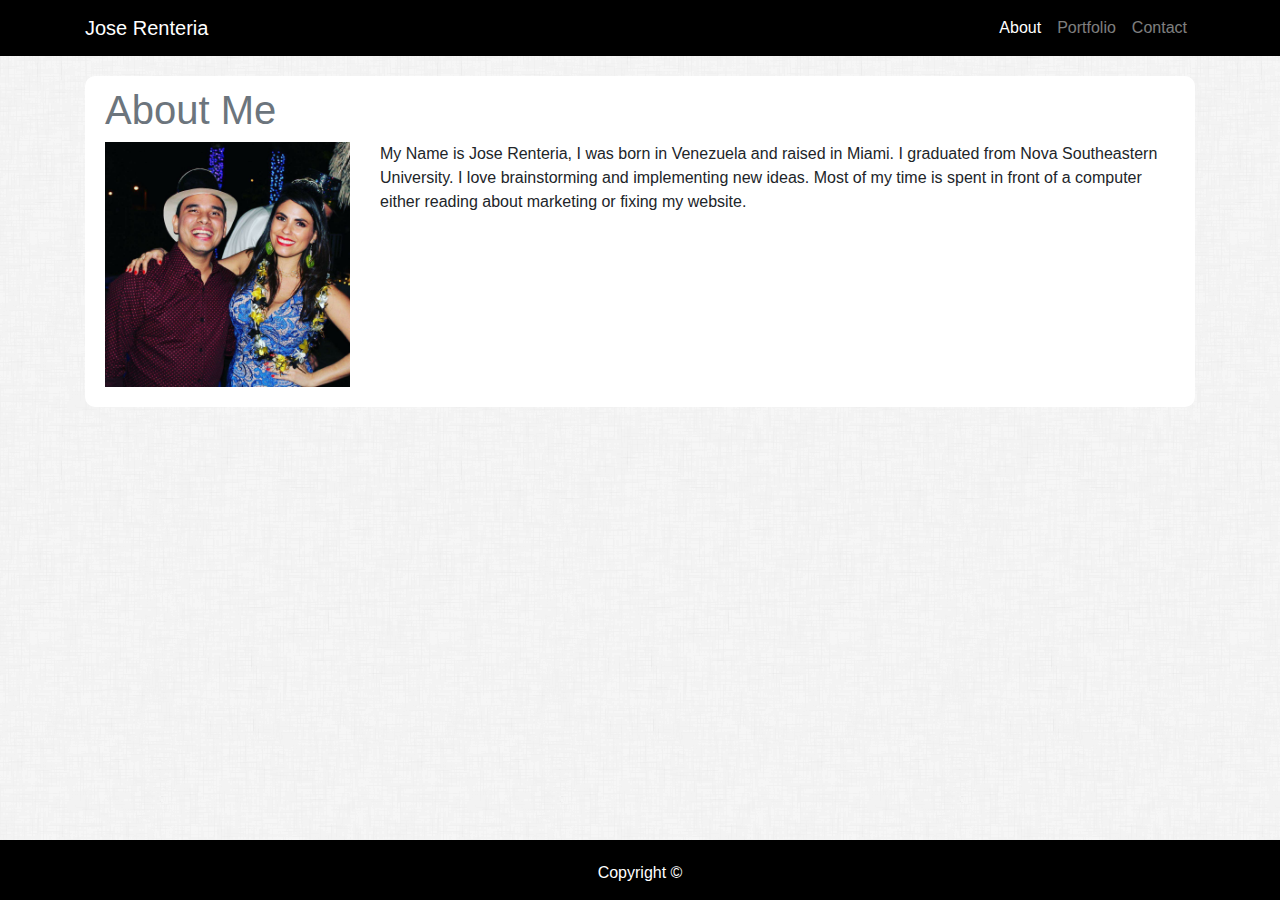
<file: index.html>
<!DOCTYPE html>
<html>

<head>
    <meta charset="utf-8" />
    <title>Portfolio</title>
    <meta name="viewport" content="width=device-width, initial-scale=1">
    <link rel="stylesheet" href="https://maxcdn.bootstrapcdn.com/bootstrap/4.0.0/css/bootstrap.min.css" integrity="sha384-Gn5384xqQ1aoWXA+058RXPxPg6fy4IWvTNh0E263XmFcJlSAwiGgFAW/dAiS6JXm"
        crossorigin="anonymous">
    <link rel="stylesheet" type="text/css" href="assets/css/styles.css">
    <link href="https://fonts.googleapis.com/css?family=Luckiest+Guy" rel="stylesheet">
</head>

<body>
    <nav class="navbar navbar-expand-lg navbar-dark greenBG">
        <div class="container">
            <a class="navbar-brand 4aaaa5" href="index.html">Jose Renteria</a>
            <button class="navbar-toggler" type="button" data-toggle="collapse" data-target="#navbarSupportedContent" aria-controls="navbarSupportedContent"
                aria-expanded="false" aria-label="Toggle navigation">
                <span class="navbar-toggler-icon"></span>
            </button>
            <div class="collapse navbar-collapse" id="navbarSupportedContent">
                <ul class="navbar-nav ml-auto">
                    <li class="nav-item active">
                        <a class="nav-link" href="index.html">About
                            <span class="sr-only">(current)</span>
                        </a>
                    </li>
                    <li class="nav-item">
                        <a class="nav-link" href="portfolio.html">Portfolio</a>
                    </li>
                    <li class="nav-item">
                        <a class="nav-link" href="contact.html">Contact</a>
                    </li>
                </ul>
            </div>
        </div>
    </nav>
    <div class="container">
        <div class="content">
            <h1 class="text-secondary">About Me</h1>
            <div class="row">
                <div class="col-md-3 text-center">
                    <img src="assets/images/j.jpg" class="img-fluid" alt="Jose's Picture">
                </div>
                <div class="col-md-9">
                    <p>My Name is Jose Renteria, I was born in Venezuela and raised in Miami. I graduated from Nova Southeastern
                        University. I love brainstorming and implementing new ideas. Most of my time is spent in front of a computer
                        either reading about marketing or fixing my website.</p>
                </div>
            </div>
        </div>
    </div>
    <footer class="container-fluid ">
        <nav class="navbar fixed-bottom footerHeight">
            <ul class="nav  navbar-nav mx-auto">
                <li>Copyright &copy;</li>
            </ul>
        </nav>
    </footer>
    <script src="https://code.jquery.com/jquery-3.2.1.slim.min.js" integrity="sha384-KJ3o2DKtIkvYIK3UENzmM7KCkRr/rE9/Qpg6aAZGJwFDMVNA/GpGFF93hXpG5KkN"
        crossorigin="anonymous"></script>
    <script src="https://maxcdn.bootstrapcdn.com/bootstrap/4.0.0/js/bootstrap.min.js" integrity="sha384-JZR6Spejh4U02d8jOt6vLEHfe/JQGiRRSQQxSfFWpi1MquVdAyjUar5+76PVCmYl"
        crossorigin="anonymous"></script>
</body>

</html>
</file>
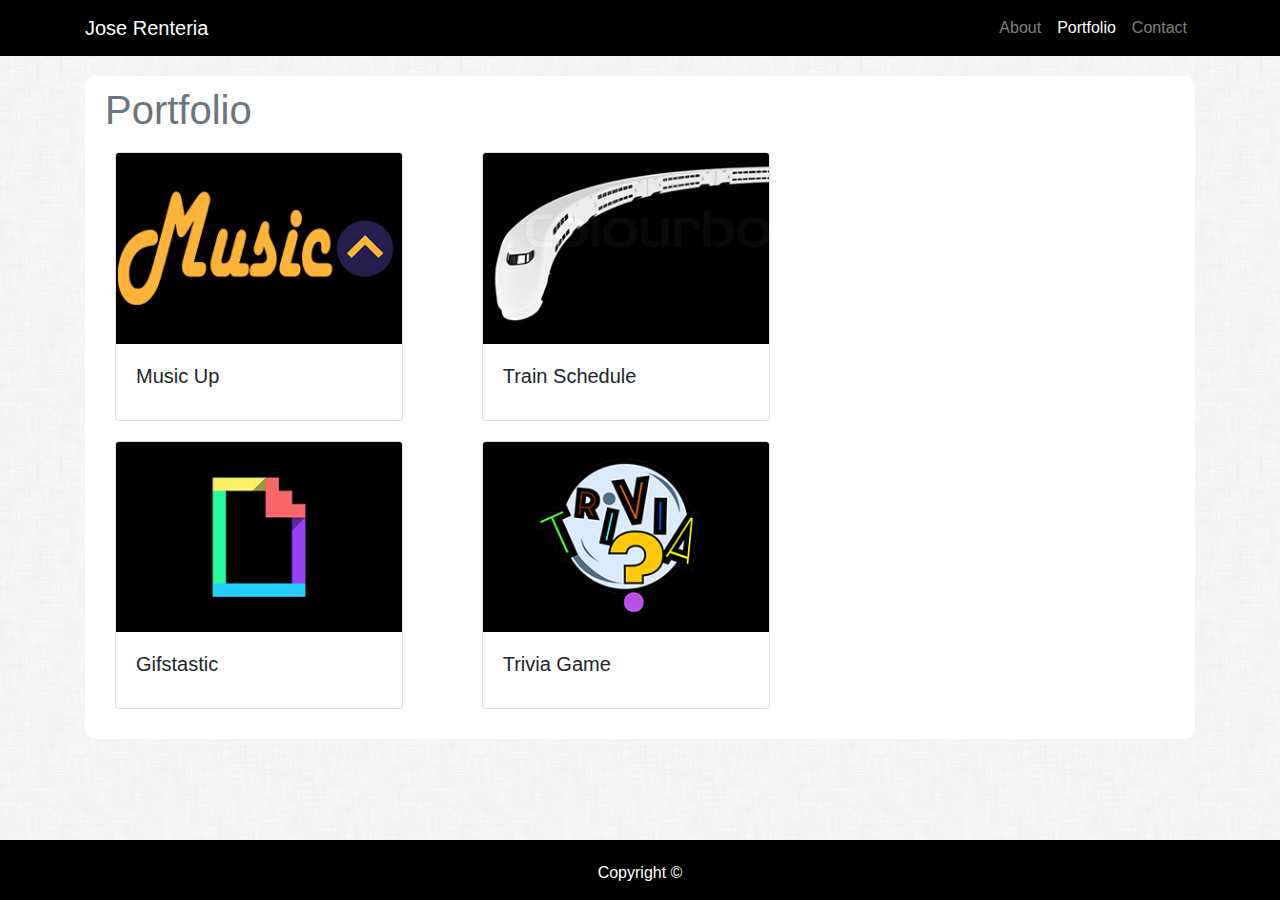
<file: portfolio.html>
<!DOCTYPE html>
<html>

<head>
    <meta charset="utf-8" />
    <title>Page Title</title>
    <meta name="viewport" content="width=device-width, initial-scale=1">
    <link rel="stylesheet" href="https://maxcdn.bootstrapcdn.com/bootstrap/4.0.0/css/bootstrap.min.css" integrity="sha384-Gn5384xqQ1aoWXA+058RXPxPg6fy4IWvTNh0E263XmFcJlSAwiGgFAW/dAiS6JXm"
        crossorigin="anonymous">
    <link rel="stylesheet" type="text/css" href="assets/css/styles.css">
    <link href="https://fonts.googleapis.com/css?family=Luckiest+Guy" rel="stylesheet">
</head>

<body>
    <nav class="navbar navbar-expand-lg navbar-dark greenBG">
        <div class="container">
            <a class="navbar-brand 4aaaa5" href="index.html">Jose Renteria</a>
            <button class="navbar-toggler" type="button" data-toggle="collapse" data-target="#navbarSupportedContent" aria-controls="navbarSupportedContent"
                aria-expanded="false" aria-label="Toggle navigation">
                <span class="navbar-toggler-icon"></span>
            </button>
            <div class="collapse navbar-collapse" id="navbarSupportedContent">
                <ul class="navbar-nav ml-auto">
                    <li class="nav-item">
                        <a class="nav-link" href="index.html">About</a>
                    </li>
                    <li class="nav-item active">
                        <a class="nav-link" href="portfolio.html">Portfolio
                            <span class="sr-only">(current)</span>
                        </a>
                    </li>

                    <li class="nav-item">
                        <a class="nav-link" href="contact.html">Contact</a>
                    </li>
                </ul>
            </div>
        </div>
    </nav>
    <div class="container">
        <div class="content">
            <h1 class="text-secondary">Portfolio</h1>
            <div class="row">
                <div class="col-md-3">
                    <div class="card" style="width: 18rem;">
                        <a href="https://jrenteria1234.github.io/project1/"><img class="card-img-top" src="assets/images/phone.jpg" alt="Card image cap"></a>
                        <div class="card-body">
                            <h5 class="card-title">Music Up</h5>
                        </div>
                    </div>
                </div>
                <div class="col-md-3 offset-md-1">
                    <div class="card" style="width: 18rem;">
                            <a href="https://jrenteria1234.github.io/trainschedule/"><img class="card-img-top" src="assets/images/ipad.jpg" alt="Card image cap"></a>
                        <div class="card-body">
                            <h5 class="card-title">Train Schedule</h5>
                        </div>
                    </div>
                </div>
            </div>

            <div class="row">
                    <div class="col-md-3">
                        <div class="card" style="width: 18rem;">
                                <a href="https://jrenteria1234.github.io/Gifstastic/"><img class="card-img-top" src="assets/images/capacitors.jpg" alt="Card image cap"></a>
                            <div class="card-body">
                                <h5 class="card-title">Gifstastic</h5>
                            </div>
                        </div>
                    </div>
                    <div class="col-md-3 offset-md-1">
                        <div class="card" style="width: 18rem;">
                                <a href="https://jrenteria1234.github.io/game2/"><img class="card-img-top" src="assets/images/ubuntu.jpg" alt="Card image cap"></a>
                            <div class="card-body">
                                <h5 class="card-title">Trivia Game</h5>
                            </div>
                        </div>
                    </div>
                </div>
         
               
        </div>
        <footer class="container-fluid ">
            <nav class="navbar fixed-bottom footerHeight">
                <ul class="nav  navbar-nav mx-auto">
                    <li>Copyright &copy;</li>
                </ul>
            </nav>
        </footer>
        <script src="https://code.jquery.com/jquery-3.2.1.slim.min.js" integrity="sha384-KJ3o2DKtIkvYIK3UENzmM7KCkRr/rE9/Qpg6aAZGJwFDMVNA/GpGFF93hXpG5KkN"
            crossorigin="anonymous"></script>
        <script src="https://maxcdn.bootstrapcdn.com/bootstrap/4.0.0/js/bootstrap.min.js" integrity="sha384-JZR6Spejh4U02d8jOt6vLEHfe/JQGiRRSQQxSfFWpi1MquVdAyjUar5+76PVCmYl"
            crossorigin="anonymous"></script>
</body>

</html>
</file>
<file: assets/css/styles.css>
body{
    background-image: url("../images/bg2.png");
}
.footerHeight
{
    height: 60px;
    border-top: solid #000000 5px;
    background-color: #000000;
    color: #FFF;
}

.content{
    background-color: #FFF;
    width: 100%;
    margin-top: 20px;
    padding: 10px 20px 20px 20px;
    border-radius: 10px;
}

.card
{
    margin: 10px;
}


.greenBG {
    background-color: #000000;
}
</file>
